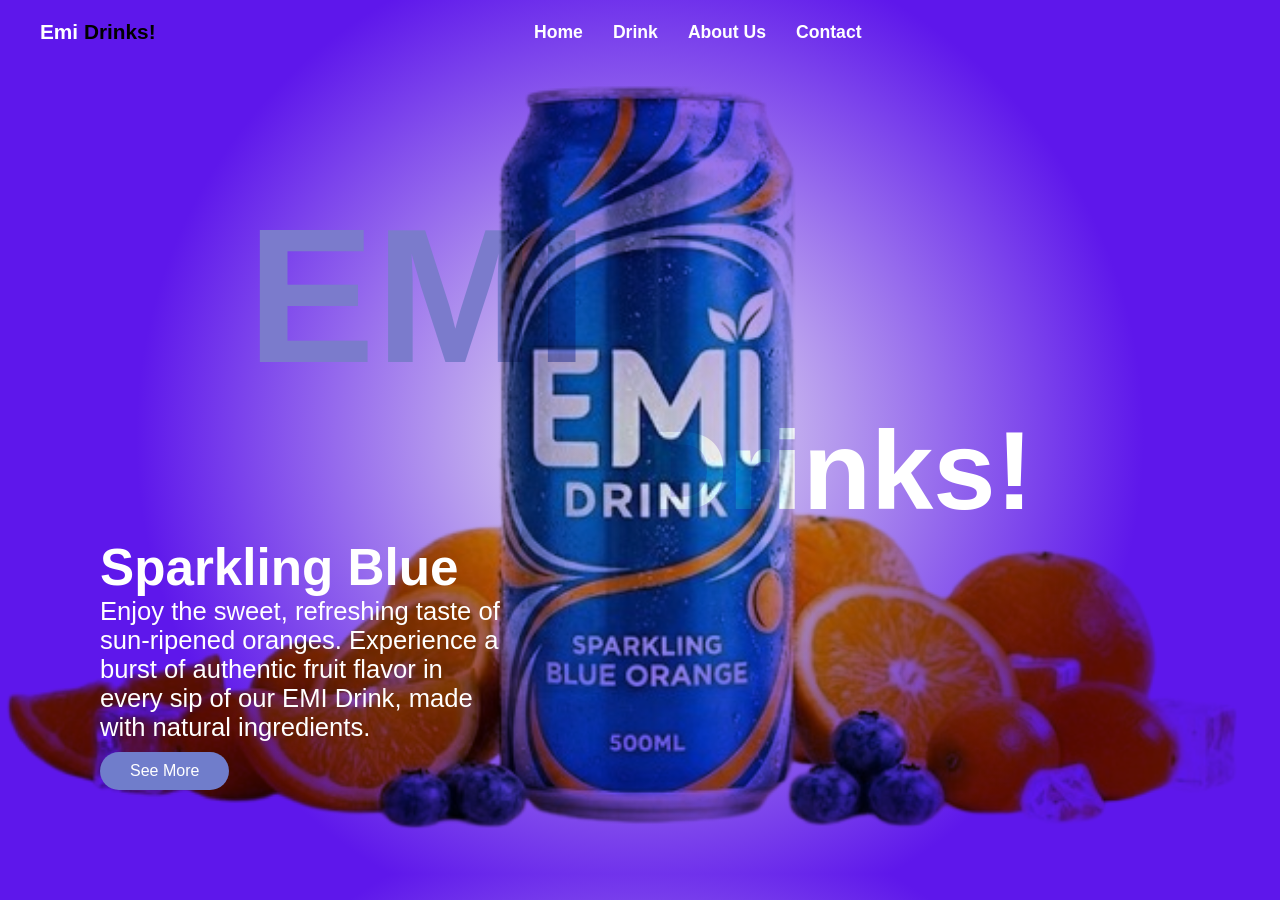
<file: index.html>
<!DOCTYPE html>
<html lang="en">

<head>
    <meta charset="UTF-8">
    <meta name="viewport" content="width=device-width, initial-scale=1.0">
    <title>Emi Drinks</title>
    <link rel="shortcut icon" href="./images/favicon.jpg" type="image/x-icon">
    <link rel="stylesheet" href="./css/style.css">
</head>

<body>
    <!-- Header -->
    <header>
        <!-- Logo -->
        <div class="logo">
            <h1>Emi <span>Drinks!</span></h1>
        </div>
        <!-- Navigation -->
        <nav id="nav">
            <ul>
                <li><span class="span"></span></li>
                <li><a href="index.html">Home</a></li>
                <li><a href="menu.html">Drink</a></li>
                <li><a href="about.html">About Us</a></li>
                <li><a href="contact.html">Contact</a></li>
            </ul>
        </nav>
          <!-- Hamburger -->
    <div class="hamburger" id="hamburger">
        <span></span>
        <span></span>
        <span></span>
    </div>
    </header>
    <section class="bg-text">
        EMI
        <span>Drinks!</span>
    </section>
    <!-- Content -->
    <div class="content">
        <img src="./images/main.png" alt="emi drinks" class="main-img">

        <div class="left-text">
            <h1>Sparkling Blue</h1>

            <p>
                Enjoy the sweet, refreshing taste of sun-ripened oranges.
                Experience a burst of authentic fruit flavor in every sip of
                our EMI Drink, made with natural ingredients.
            </p>
            <a href="menu.html"><button class="btn">See More</button></a>
        </div>

    </div>
    <script src="./script/script.js"></script>

</body>

</html>
</file>
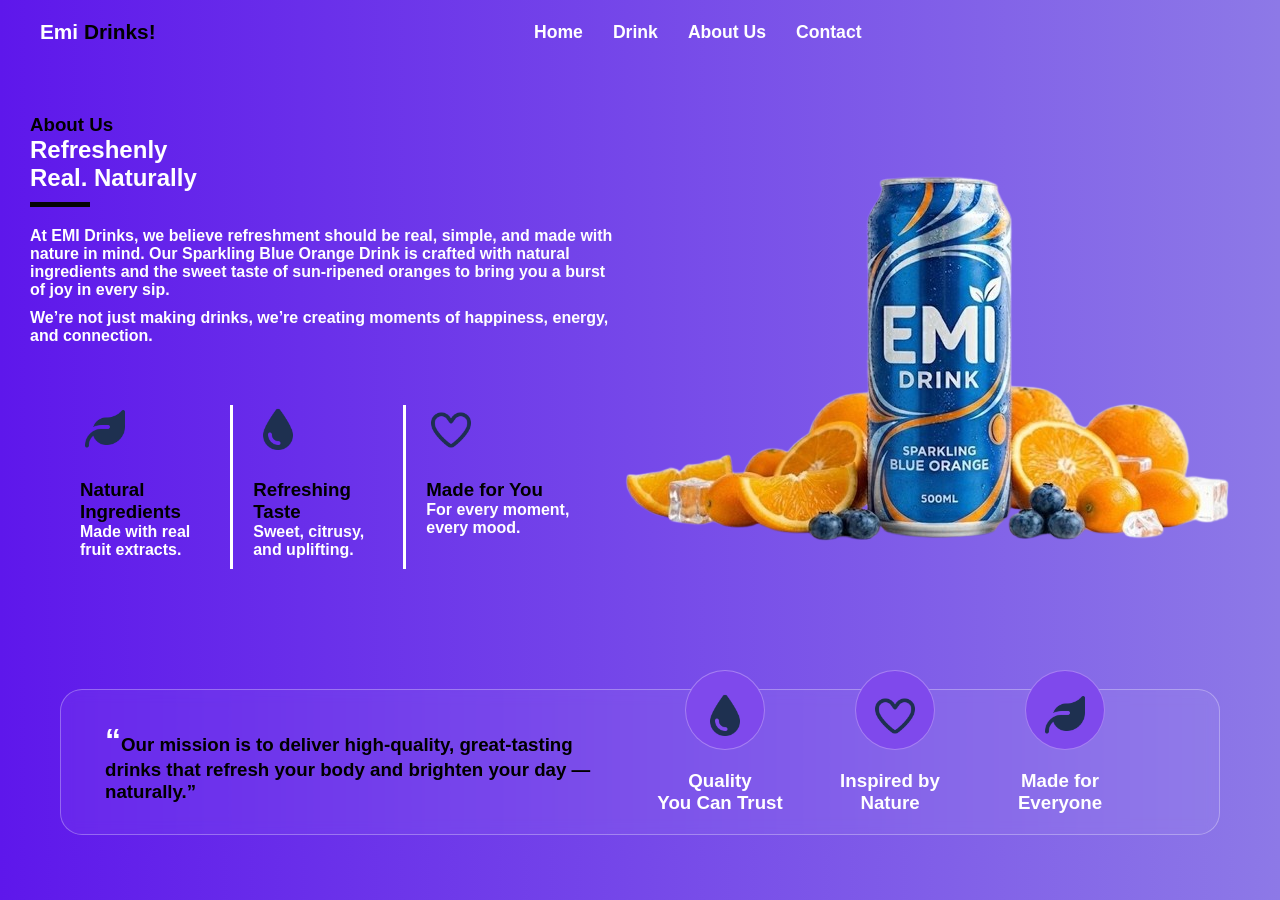
<file: about.html>
<!DOCTYPE html>
<html lang="en">

<head>
    <meta charset="UTF-8">
    <meta name="viewport" content="width=device-width, initial-scale=1.0">
    <link rel="stylesheet" href="./css/style.css">
    <link rel="shortcut icon" href="./images/favicon.jpg" type="image/x-icon">
    <link rel="stylesheet" href="./css/about.css">
    <title>About Us</title>
</head>

<body>
     <!-- Header -->
    <header>
        <!-- Logo -->
        <div class="logo">
            <h1>Emi <span>Drinks!</span></h1>
        </div>
        <!-- Navigation -->
        <nav id="nav">
            <ul>
                <li><span class="span"></span></li>
                <li><a href="index.html">Home</a></li>
                <li><a href="menu.html">Drink</a></li>
                <li><a href="about.html">About Us</a></li>
                <li><a href="contact.html">Contact</a></li>
            </ul>
        </nav>
          <!-- Hamburger -->
    <div class="hamburger" id="hamburger">
        <span></span>
        <span></span>
        <span></span>
    </div>
    </header>
    <!-- hero section -->
    <section class="hero">
        <div class="hero-text">
            <h3>About Us</h3>
            <h1>Refreshenly <br> <span> Real. Naturally </span></h1>
            <hr>
            <p>At EMI Drinks, we believe refreshment should
                be real, simple, and made with nature in mind.
                Our Sparkling Blue Orange Drink is crafted
                with natural ingredients and the sweet taste of
                sun-ripened oranges to bring you a burst of
                joy in every sip.</p>

            <p>We’re not just making drinks, we’re creating
                moments of happiness, energy, and
                connection. </p>
            <!-- features -->
            <div class="features">
                <div class="detail clog">
                    <img src="./icon/leaf-solid.png" alt="leaf-icon">
                    <h3>Natural Ingredients</h3>
                    <p>Made with real
                        fruit extracts.</p>
                </div>

                <div class="detail clog">
                    <img src="./icon/droplet-solid.png" alt="droplet-icon">
                    <h3>Refreshing Taste</h3>
                    <p>Sweet, citrusy,
                        and uplifting.</p>
                </div>

                <div class="detail">
                    <img src="./icon/heart-regular.png" alt="heart-icon">
                    <h3>Made for You</h3>
                    <p>For every moment,
                        every mood.</p>
                </div>
            </div>
        </div>
        <!-- hero image -->
        <div class="hero-img">
            <img src="./images/main.png" alt="">
        </div>
    </section>
    <!-- footer-section -->
    <section class="footer">
        <div class="footer-text">
            <h3><span>“</span>Our mission is to deliver high-quality, great-tasting
                drinks that refresh your body and brighten your day
                — naturally.”</h3>
        </div>
        <div class="foot">
            <div class="tip">
                <div>
                    <img src="./icon/droplet-solid.png" alt="">
                </div>

                <h3>Quality <br> You Can Trust</h3>
            </div>
            <div class="tip">
                <div>
                    <img src="./icon/heart-regular.png" alt="">
                </div>

                <h3>Inspired by <br> Nature</h3>
            </div>
            <div class="tip">
                <div>
                    <img src="./icon/leaf-solid.png" alt="">
                </div>

                <h3>Made for <br>Everyone</h3>
            </div>
        </div>
    </section>
      <script src="./script/script.js"></script>
</body>

</html>
</file>
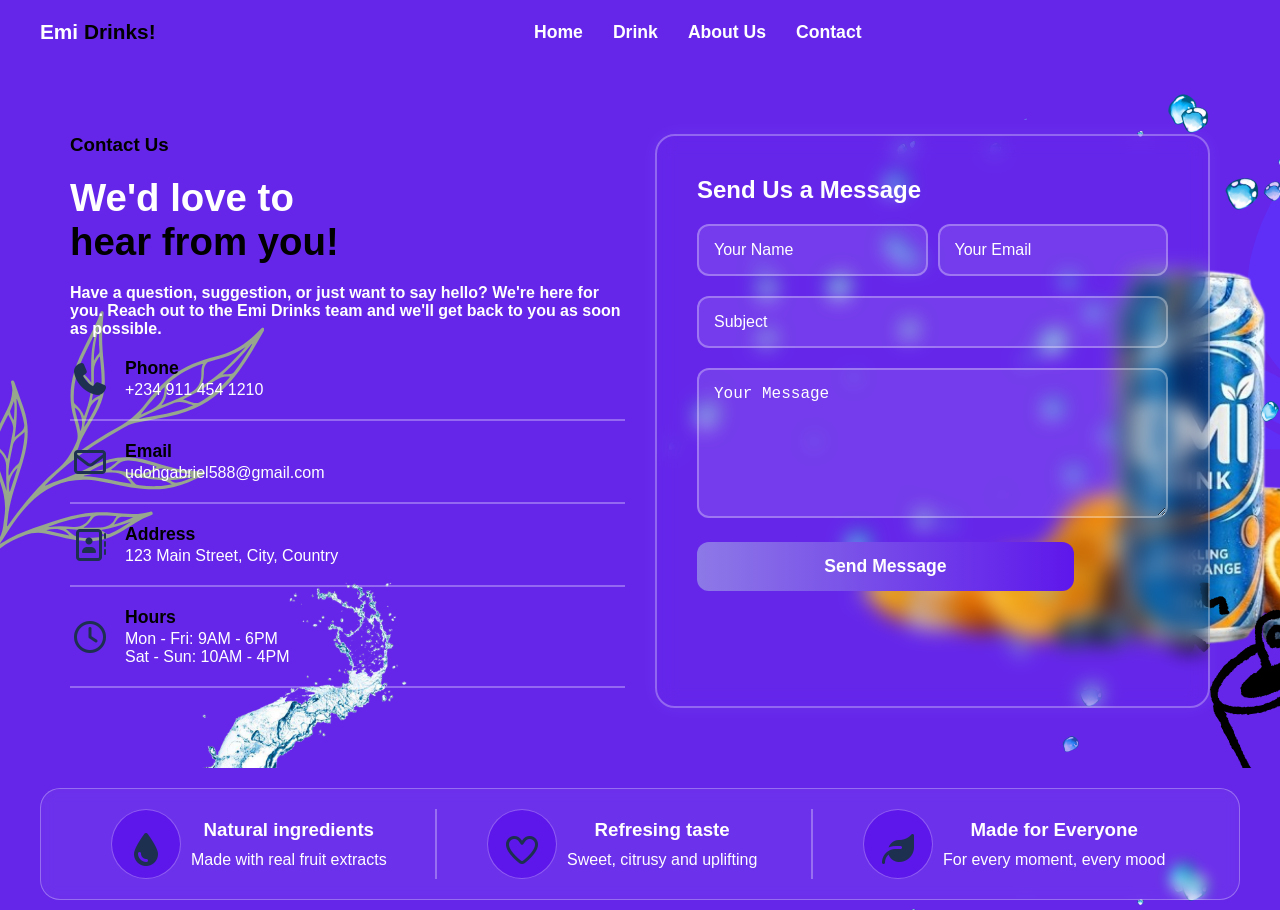
<file: contact.html>
<!DOCTYPE html>
<html lang="en">

<head>
    <meta charset="UTF-8">
    <meta name="viewport" content="width=device-width, initial-scale=1.0">
    <title>Contact Us</title>
    <link rel="shortcut icon" href="./images/favicon.jpg" type="image/x-icon">
   <link rel="stylesheet" href="./css/style.css">
    <link rel="stylesheet" href="./css/contact.css">
</head>

<body>
     <!-- Header -->
    <header>
        <!-- Logo -->
        <div class="logo">
            <h1>Emi <span>Drinks!</span></h1>
        </div>
        <!-- Navigation -->
        <nav id="nav">
            <ul>
                <li><span class="span"></span></li>
                <li><a href="index.html">Home</a></li>
                <li><a href="menu.html">Drink</a></li>
                <li><a href="about.html">About Us</a></li>
                <li><a href="contact.html">Contact</a></li>
            </ul>
        </nav>
          <!-- Hamburger -->
    <div class="hamburger" id="hamburger">
        <span></span>
        <span></span>
        <span></span>
    </div>
    </header>
    <!-- hero -->
    <section class="contact-con">
        <!-- contact text -->
        <div class="text">
            <h3>Contact Us</h3>
            <h1>We'd love to <br> <span>hear from you!</span></h1>
            <p class="comment">Have a question, suggestion, or just want to say hello? We're here for you. Reach out to
                the Emi Drinks
                team and we'll get back to you as soon as possible.</p>
            <div class="about">
                <div class="about-us">
                    <img src="./icon/phone-solid.png" alt="phone icon">
                    <div>
                        <h3>Phone</h3>
                        <p>+234 911 454 1210</p>
                    </div>
                </div>
                <div class="about-us">
                    <img src="./icon/envelope-regular.png" alt="email icon">
                    <div>
                        <h3>Email</h3>
                        <p>udohgabriel588@gmail.com</p>
                    </div>
                </div>
                <div class="about-us">
                    <img src="./icon/address-book-regular.png" alt="address icon">
                    <div>
                        <h3>Address</h3>
                        <p>123 Main Street, City, Country</p>
                    </div>
                </div>
                <div class="about-us">
                    <img src="./icon/clock-regular.png" alt="hours icon">
                    <div>
                        <h3>Hours</h3>
                        <p>Mon - Fri: 9AM - 6PM<br>Sat - Sun: 10AM - 4PM</p>
                    </div>
                </div>
            </div>
        </div>
        <!-- Contact Form -->
        <div class="form">
            <h2>Send Us a Message</h2>
            <form action="https://formsubmit.co/udohgabriel588@gmail.com" method="POST">
                <div>
                    <input type="text" name="name" placeholder="Your Name" required>
                    <input type="email" name="email" placeholder="Your Email" required>
                </div>
                <input type="text" name="subject" placeholder="Subject" required> <br>
                <textarea name="message" placeholder="Your Message" required></textarea> <br>
                <button type="submit">Send Message</button>
            </form>
        </div>
    </section>
    <!-- footer -->
    <section class="foot">
        <div class="tip close">
            <div class="tip-img">
                <img src="./icon/droplet-solid.png" alt="">
            </div>
            <div class="tip-text">
                <h3>Natural ingredients</h3>
                <p>Made with real fruit extracts</p>
            </div>
        </div>
        <div class="tip close">
            <div class="tip-img">
                <img src="./icon/heart-regular.png" alt="">
            </div>
            <div class="tip-text">
                <h3>Refresing taste</h3>
                <p>Sweet, citrusy and uplifting</p>
            </div>
        </div>
        <div class="tip">
            <div class="tip-img">
                <img src="./icon/leaf-solid.png" alt="">
            </div>
            <div class="tip-text">
                <h3>Made for Everyone</h3>
                <p>For every moment, every mood</p>
            </div>
        </div>
    </section>
      <script src="./script/script.js"></script>
</body>

</html>
</file>
<file: css/style.css>
* {
    margin: 0;
    padding: 0;
    box-sizing: border-box;
}

/* Root Variables */
:root {
    --color-bg: #000000;
    --color-span: #800080;
    --primary-lightest: #006edd;
    --bg-text: #4c3cd6cb;
    --main: #04295b;
    --link-color: #080d4d;
    --height: auto;
}

/* Body Styles */
body {
    font-family: 'Poppins', sans-serif;
    /* White in the middle (0%), color on the outside (100%) */
    background: radial-gradient(circle, #ebebf0 0%, #5e17eb 65%);
    overflow-x: hidden;
}

header {
    display: flex;
    justify-content: space-between;
    align-items: center;
    padding: 20px 40px;
    position: relative;
    z-index: 1000;
}

header h1 {
    color: #fff;
    font-size: 1.3rem;
}

header h1 span {
    color: var(--color-bg);
}

nav ul {
    display: flex;
    list-style: none;
}

nav ul li {
    margin: 0 15px;
}

nav ul li a {
    text-decoration: none;
    font-family: Arial, Helvetica, sans-serif;
    color: #fff;
    font-size: 1.1rem;
    transition: 0.3s ease-in-out;
    font-weight: 700;
}

nav ul li a:hover {
    color: var(--color-span);
}

/* Hamburger */

.hamburger {
    width: 30px;
    /* display:none; */
    flex-direction: column;
    gap: 6px;
    cursor: pointer;
    z-index: 2000;
}

.hamburger span {
    width: 100%;
    height: 3px;
    background: #ffffff;
    transition: .4s;
}

/* Mobile hamburger*/

.bg-text {
    position: absolute;
    top: 50%;
    left: 50%;
    transform: translate(-50%, -50%);
    font-size: 12rem;
    color: #7b7bcc;
    text-align: flex-start;
    font-family: Arial, Helvetica, sans-serif;
    font-weight: 900;
    z-index: 1;
}

.bg-text span {
    display: block;
    color: #fff;
    font-size: 7rem;
    margin-left: 800px;
}

/* hero section */
.content {
    z-index: 2;
    display: flex;
    justify-content: center;
    align-items: center;
}

.main-img {
    mix-blend-mode: multiply;
    height: 90vh;
}

/* Left Text */
.left-text {
    position: absolute;
    bottom: 110px;
    left: 100px;
    width: 400px;
    margin-right: 100px;
    color: #fff;
    font-family: Arial, Helvetica, sans-serif;
    z-index: 5;
}

/* see more button */
.btn {
    position: relative;
    border-radius: 20px;
    padding: 10px 30px;
    margin-top: 10px;
    font-size: 16px;
    color: #ffffff;
    background-color: #707dcb;
    border: none;
    cursor: pointer;
    overflow: hidden;
    z-index: 1;
    transition: color 0.4s ease;
}

/* The Sliding Layer */
.btn::before {
    content: "";
    position: absolute;
    top: 0;
    left: -100%;
    width: 100%;
    height: 100%;
    background-color: #fff;
    transition: all 0.4s ease;
    z-index: -1;
}

.btn:hover::before {
    left: 0;
}

.btn:hover {
    color: #5e17eb;
}

/* responsive */
@media (max-width:1280px) {
    .main-img {
        height: 90vh;
    }

    .bg-text {
        top: 40%;
        left: 50%;
        transform: translate(-50%, -50%);
        font-size: 12rem;
        color: #7b7bcc;
        text-align: flex-start;
        font-family: Arial, Helvetica, sans-serif;
        font-weight: 900;
        z-index: -1;
    }

    .bg-text span {
        display: block;
        color: #fff;
        font-size: 7rem;
        margin-left: 400px;
    }

    /* Left Text */
    .left-text {
        bottom: 110px;
        left: 100px;
        font-size: 1.6rem;
    }
}


@media (max-width:928px) {

    /* Left Text */
    .left-text {
        left: 0;
        font-size: 1.3rem;
        margin-left: 20px;
        width: 300px;
    }

    /* nav */
    .hamburger {
        display: flex;
    }

    nav {
        position: fixed;
        top: 0;
        right: -100%;
        width: 260px;
        height: 100vh;
        background: #5e17eb;
        transition: .5s;
        display: flex;

    }

    nav.active {
        right: 0;
    }

    .nav-links {
        flex-direction: column;
        text-align: center;
        gap: 35px;
    }

    .nav-links a {
        font-size: 22px;
    }

    /* Hamburger Animation */

    .hamburger.active span:nth-child(1) {
        transform: rotate(45deg) translateY(12px);
    }

    .hamburger.active span:nth-child(2) {
        opacity: 0;
    }

    .hamburger.active span:nth-child(3) {
        transform: rotate(-45deg) translateY(-12px);
    }


    nav ul::before {
        content: "Emi Drinks!";
        font-size: 1.8rem;
    }

    nav ul {
        flex-direction: column;
        align-items: flex-start;
        padding: 50px 0 0 20px;
        line-height: 60px;
        font-weight: 900;
    }

    nav a {
        padding: 20px 0;
    }

    .bg-text {
        top: 20%;
        margin: 20px 50px 0 10px;
        transform: translate(-50%, -50%);
        font-size: 12rem;
        color: #7b7bcc;
        text-align: flex-start;
        font-family: Arial, Helvetica, sans-serif;
        font-weight: 900;
        z-index: -1;
    }

    .bg-text span {

        display: none;
    }
}
</file>
<file: css/about.css>
* {
    margin: 0;
    padding: 0;
    box-sizing: border-box;
}

body {
    background: linear-gradient(90deg, #5e17eb 0%, #8d79e7 100%);
}

/* Hero Section */
.hero {
    display: flex;
    justify-content: center;
    align-items: center;
    padding: 50px 30px;
    align-items: center;
}

.hero-text {
    max-width: 600px;
    font-weight: 600;
}

.hero-text h1 {
    color: #fff;
    margin-bottom: 10px;
}

.hero-text hr {
    width: 60px;
    height: 5px;
    background-color: #060506;
    border: none;
    margin-bottom: 20px;
}

.hero-text p {
    color: #fff;
    margin-bottom: 10px;
}

.features {
    display: flex;
    justify-content: space-around;
    padding: 50px 30px;
}

.clog {
    border-right: 3px solid #fff;
}

.detail {
    padding: 0px 20px;
}

.detail img {
    width: 50px;
    height: 50px;
    margin-bottom: 20px;
}

/* footer */
.footer {
    background: rgba(255, 255, 255, 0.05);
    border: 1px solid rgba(255, 255, 255, 0.3);
    backdrop-filter: blur(7px);
    -webkit-backdrop-filter: blur(7px);
    display: flex;
    margin: 20px 60px;
    border-radius: 22px;
    justify-content: center;
    align-items: center;
    padding: 0px 30px;
}

.footer-text {
    max-width: 500px;
}

.footer-text span {
    font-size: 2rem;
    font-weight: 900;
    color: #ffff;
}

.foot {
    display: flex;
    justify-content: space-around;
    padding: 0px 30px;
}

.tip {
    color: #fff;
    text-align: center;
    padding: 0px 20px;
    transform: translateY(-20px);
}

.tip div {
    padding: 20px 0px;
    margin: 0px 20px 20px 30px;
    width: 80px;
    height: 80px;
    background: #7f49ec;
    border: 1px solid rgba(255, 255, 255, 0.3);
    border-radius: 50%;
}

.tip img {
    width: 50px;
    height: 50px;
}

@media(max-width: 1115px) {
    .hero {
        margin: 0 0 0 130px;
    }
}

@media(max-width: 995px) {
    .hero {
        display: flex;
        flex-direction: column;
        margin: 0 0 0 4px;
        padding: 50px 10px;
    }

    .footer {
        display: flex;
        flex-direction: column;
    }

    .footer-text {
        margin-bottom: 50px;
    }
}

@media(max-width: 915px) {
    .foot {
        display: flex;
        flex-direction: column;
    }

    .foot .tip {
        margin-bottom: 20px;
    }
}
</file>
<file: css/contact.css>
* {
    margin: 0;
    padding: 0;
    box-sizing: border-box;
}

body {
    background-image: url(../images/Econtact.png);
    color: #fff;
}

/* Contact Container */
.contact-con {
    display: grid;
    grid-template-columns: repeat(auto-fit, minmax(350px, 1fr));
    gap: 30px;
    justify-content: center;
    padding: 70px 70px;
}

/* Text Styles */
.text h3,
span {
    color: #000000;
}

.text h3 {
    margin-bottom: 20px;
}

.text h1 {
    font-size: 2.4rem;
    font-weight: 700;
}

.comment {
    margin: 20px 0;
    font-weight: 700;
}

.about-us {
    display: flex;
    align-items: center;
    margin-bottom: 20px;
    border-bottom: 2px solid rgba(255, 255, 255, 0.3);
    padding: 0 0 20px 0;
}

.about-us img {
    margin-right: 15px;
    height: 40px;
    width: 40px;
}

.about-us h3 {
    font-size: 1.1rem;
    margin-bottom: 2px;
}

.about-us p {
    font-weight: 500;
}

/* Contact Form */
.form {
    backdrop-filter: blur(10px);
    padding: 40px;
    border-radius: 20px;
    box-shadow: 0 0 20px rgba(255, 255, 255, 0.05);
    border: 2px solid rgba(255, 255, 255, 0.3);
}

.form h2 {
    margin-bottom: 20px;
}

.form div {
    display: flex;
    gap: 10px;
}

input,
textarea {
    width: 100%;
    padding: 15px;
    border-radius: 12px;
    border: none;
    background: rgba(255, 255, 255, 0.1);
    color: white;
    font-size: 1rem;
    outline: none;
    margin-bottom: 20px;
    border: 2px solid rgba(255, 255, 255, 0.3);
}

input::placeholder,
textarea::placeholder {
    color: #fff
}

textarea {
    height: 150px;
}

.form button {
    width: 80%;
    background: linear-gradient(90deg, #8d79e7 0%, #5e17eb 100%);
    padding: 14px;
    font-size: 1.1rem;
    border: none;
    border-radius: 12px;
    cursor: pointer;
    color: white;
    font-weight: 600;
    transition: 0.3s ease;
}

/* Footer Styles */
.foot {
    display: grid;
    grid-template-columns: repeat(auto-fit, minmax(300px, 1fr));
    gap: 30px;
    justify-content: center;
    padding: 20px 50px;
    margin: 10px 40px;
    background: rgba(255, 255, 255, 0.05);
    border: 1px solid rgba(255, 255, 255, 0.3);
    border-radius: 20px;
    backdrop-filter: blur(7px);
}

.tip {
    display: flex;
    gap: 10px;
    color: #fff;
    text-align: center;
    padding: 0px 20px;
}

.tip-img {
    padding: 20px 0px;
    width: 70px;
    height: 70px;
    align-items: center;
    background: #5e17eb;
    border: 1px solid rgba(255, 255, 255, 0.3);
    border-radius: 50%;
}

.tip img {
    width: 40px;
    height: 40px;
}

.tip-text {
    display: flex;
    flex-direction: column;
    justify-content: center;
}

.tip-text h3 {
    margin-bottom: 10px;
}

.close {
    border-right: 2px solid rgba(255, 255, 255, 0.3);
}

@media (max-width: 930px) {
    .close {
        border-right: none;
    }
}
</file>
